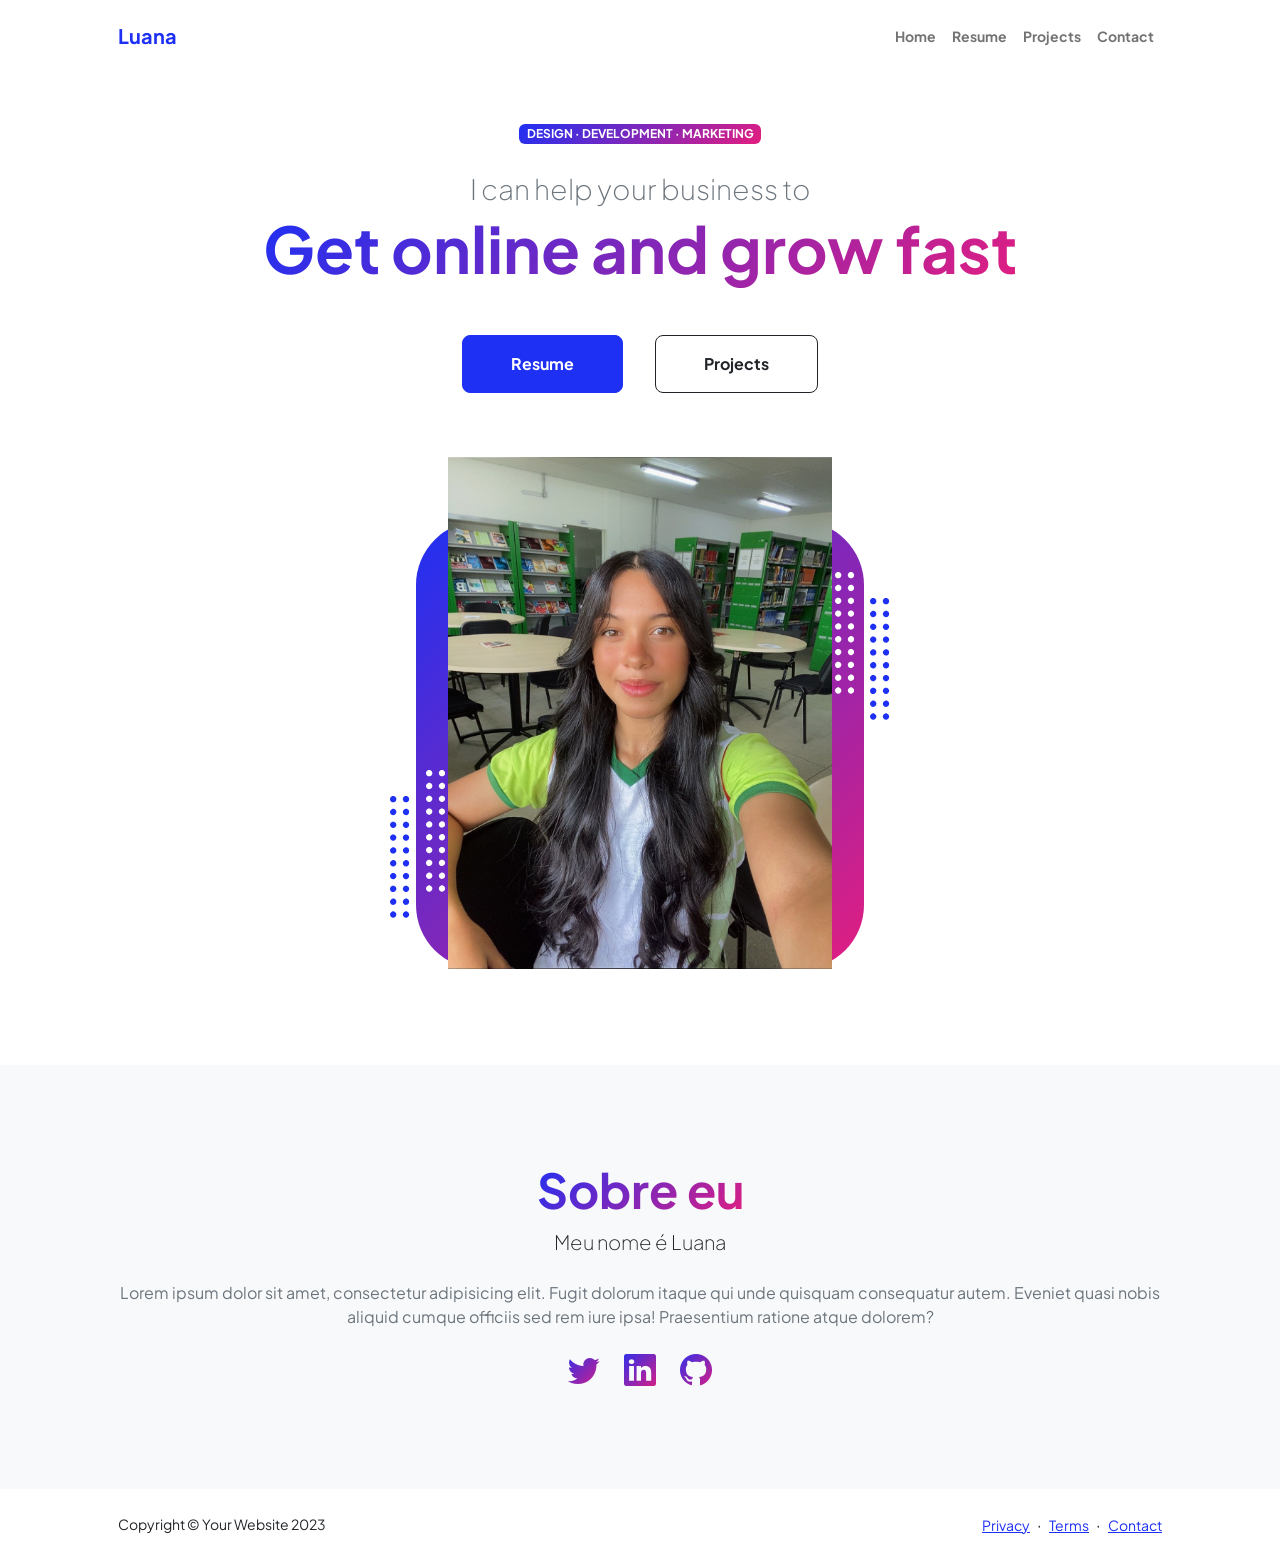
<file: modelo/index.html>
<!DOCTYPE html>
<html lang="en">
    <head>
        <meta charset="utf-8" />
        <meta name="viewport" content="width=device-width, initial-scale=1, shrink-to-fit=no" />
        <meta name="description" content="" />
        <meta name="author" content="" />
        <title>Personal Developer- Luana</title>        
        <!-- Custom Google font-->
        <link rel="preconnect" href="https://fonts.googleapis.com" />
        <link rel="preconnect" href="https://fonts.gstatic.com" crossorigin />
        <link href="https://fonts.googleapis.com/css2?family=Plus+Jakarta+Sans:wght@100;200;300;400;500;600;700;800;900&amp;display=swap" rel="stylesheet" />
        <!-- Bootstrap icons-->
        <link href="https://cdn.jsdelivr.net/npm/bootstrap-icons@1.8.1/font/bootstrap-icons.css" rel="stylesheet" />
        <!-- Core theme CSS (includes Bootstrap)-->
        <link href="styles.css" rel="stylesheet" />
    </head>
    <body class="d-flex flex-column h-100">
        <main class="flex-shrink-0">
            <!-- Navigation-->
            <nav class="navbar navbar-expand-lg navbar-light bg-white py-3">
                <div class="container px-5">
                    <a class="navbar-brand" href="index.html"><span class="fw-bolder text-primary">Luana</span></a>
                    <button class="navbar-toggler" type="button" data-bs-toggle="collapse" data-bs-target="#navbarSupportedContent" aria-controls="navbarSupportedContent" aria-expanded="false" aria-label="Toggle navigation"><span class="navbar-toggler-icon"></span></button>
                    <div class="collapse navbar-collapse" id="navbarSupportedContent">
                        <ul class="navbar-nav ms-auto mb-2 mb-lg-0 small fw-bolder">
                            <li class="nav-item"><a class="nav-link" href="index.html">Home</a></li>
                            <li class="nav-item"><a class="nav-link" href="resume.html">Resume</a></li>
                            <li class="nav-item"><a class="nav-link" href="projects.html">Projects</a></li>
                            <li class="nav-item"><a class="nav-link" href="contact.html">Contact</a></li>
                        </ul>
                    </div>
                </div>
            </nav>
            <!-- Header-->
            <header class="py-5">
                <div class="container px-5 pb-5">
                    <div class="row gx-5 align-items-center">
                        <div class="col-xxl-5">
                            <!-- Header text content-->
                            <div class="text-center text-xxl-start">
                                <div class="badge bg-gradient-primary-to-secondary text-white mb-4"><div class="text-uppercase">Design &middot; Development &middot; Marketing</div></div>
                                <div class="fs-3 fw-light text-muted">I can help your business to</div>
                                <h1 class="display-3 fw-bolder mb-5"><span class="text-gradient d-inline">Get online and grow fast</span></h1>
                                <div class="d-grid gap-3 d-sm-flex justify-content-sm-center justify-content-xxl-start mb-3">
                                    <a class="btn btn-primary btn-lg px-5 py-3 me-sm-3 fs-6 fw-bolder" href="resume.html">Resume</a>
                                    <a class="btn btn-outline-dark btn-lg px-5 py-3 fs-6 fw-bolder" href="projects.html">Projects</a>
                                </div>
                            </div>
                        </div>
                        <div class="col-xxl-7">
                            <!-- Header profile picture-->
                            <div class="d-flex justify-content-center mt-5 mt-xxl-0">
                                <div class="profile bg-gradient-primary-to-secondary">
                                    <!-- TIP: For best results, use a photo with a transparent background like the demo example below-->
                                    <!-- Watch a tutorial on how to do this on YouTube (link)-->
                                    <img class="profile-img" src="profile.png" alt="..." />
                                    <div class="dots-1">
                                        <!-- SVG Dots-->
                                        <svg version="1.1" xmlns="http://www.w3.org/2000/svg" xmlns:xlink="http://www.w3.org/1999/xlink" x="0px" y="0px" viewBox="0 0 191.6 1215.4" style="enable-background: new 0 0 191.6 1215.4" xml:space="preserve">
                                            <g transform="translate(0.000000,1280.000000) scale(0.100000,-0.100000)">
                                                <path d="M227.7,12788.6c-105-35-200-141-222-248c-43-206,163-412,369-369c155,32,275,190,260,339c-11,105-90,213-190,262        C383.7,12801.6,289.7,12808.6,227.7,12788.6z"></path>
                                                <path d="M1507.7,12788.6c-151-50-253-216-222-362c25-119,136-230,254-255c194-41,395,142,375,339c-11,105-90,213-190,262        C1663.7,12801.6,1569.7,12808.6,1507.7,12788.6z"></path>
                                                <path d="M227.7,11508.6c-105-35-200-141-222-248c-43-206,163-412,369-369c155,32,275,190,260,339c-11,105-90,213-190,262        C383.7,11521.6,289.7,11528.6,227.7,11508.6z"></path>
                                                <path d="M1507.7,11508.6c-151-50-253-216-222-362c25-119,136-230,254-255c194-41,395,142,375,339c-11,105-90,213-190,262        C1663.7,11521.6,1569.7,11528.6,1507.7,11508.6z"></path>
                                                <path d="M227.7,10228.6c-105-35-200-141-222-248c-43-206,163-412,369-369c155,32,275,190,260,339c-11,105-90,213-190,262        C383.7,10241.6,289.7,10248.6,227.7,10228.6z"></path>
                                                <path d="M1507.7,10228.6c-105-35-200-141-222-248c-43-206,163-412,369-369c155,32,275,190,260,339c-11,105-90,213-190,262        C1663.7,10241.6,1569.7,10248.6,1507.7,10228.6z"></path>
                                                <path d="M227.7,8948.6c-105-35-200-141-222-248c-43-206,163-412,369-369c155,32,275,190,260,339c-11,105-90,213-190,262        C383.7,8961.6,289.7,8968.6,227.7,8948.6z"></path>
                                                <path d="M1507.7,8948.6c-105-35-200-141-222-248c-43-206,163-412,369-369c155,32,275,190,260,339c-11,105-90,213-190,262        C1663.7,8961.6,1569.7,8968.6,1507.7,8948.6z"></path>
                                                <path d="M227.7,7668.6c-105-35-200-141-222-248c-43-206,163-412,369-369c155,32,275,190,260,339c-11,105-90,213-190,262        C383.7,7681.6,289.7,7688.6,227.7,7668.6z"></path>
                                                <path d="M1507.7,7668.6c-105-35-200-141-222-248c-43-206,163-412,369-369c155,32,275,190,260,339c-11,105-90,213-190,262        C1663.7,7681.6,1569.7,7688.6,1507.7,7668.6z"></path>
                                                <path d="M227.7,6388.6c-105-35-200-141-222-248c-43-206,163-412,369-369c155,32,275,190,260,339c-11,105-90,213-190,262        C383.7,6401.6,289.7,6408.6,227.7,6388.6z"></path>
                                                <path d="M1507.7,6388.6c-105-35-200-141-222-248c-43-206,163-412,369-369c155,32,275,190,260,339c-11,105-90,213-190,262        C1663.7,6401.6,1569.7,6408.6,1507.7,6388.6z"></path>
                                                <path d="M227.7,5108.6c-105-35-200-141-222-248c-43-206,163-412,369-369c155,32,275,190,260,339c-11,105-90,213-190,262        C383.7,5121.6,289.7,5128.6,227.7,5108.6z"></path>
                                                <path d="M1507.7,5108.6c-105-35-200-141-222-248c-43-206,163-412,369-369c155,32,275,190,260,339c-11,105-90,213-190,262        C1663.7,5121.6,1569.7,5128.6,1507.7,5108.6z"></path>
                                                <path d="M227.7,3828.6c-105-35-200-141-222-248c-43-206,163-412,369-369c155,32,275,190,260,339c-11,105-90,213-190,262        C383.7,3841.6,289.7,3848.6,227.7,3828.6z"></path>
                                                <path d="M1507.7,3828.6c-105-35-200-141-222-248c-43-206,163-412,369-369c155,32,275,190,260,339c-11,105-90,213-190,262        C1663.7,3841.6,1569.7,3848.6,1507.7,3828.6z"></path>
                                                <path d="M227.7,2548.6c-105-35-200-141-222-248c-43-206,163-412,369-369c155,32,275,190,260,339c-11,105-90,213-190,262        C383.7,2561.6,289.7,2568.6,227.7,2548.6z"></path>
                                                <path d="M1507.7,2548.6c-105-35-200-141-222-248c-43-206,163-412,369-369c155,32,275,190,260,339c-11,105-90,213-190,262        C1663.7,2561.6,1569.7,2568.6,1507.7,2548.6z"></path>
                                                <path d="M227.7,1268.6c-105-35-200-141-222-248c-43-206,163-412,369-369c155,32,275,190,260,339c-11,105-90,213-190,262        C383.7,1281.6,289.7,1288.6,227.7,1268.6z"></path>
                                                <path d="M1507.7,1268.6c-105-35-200-141-222-248c-43-206,163-412,369-369c155,32,275,190,260,339c-11,105-90,213-190,262        C1663.7,1281.6,1569.7,1288.6,1507.7,1268.6z"></path>
                                            </g>
                                        </svg>
                                        <!-- END of SVG dots-->
                                    </div>
                                    <div class="dots-2">
                                        <!-- SVG Dots-->
                                        <svg version="1.1" xmlns="http://www.w3.org/2000/svg" xmlns:xlink="http://www.w3.org/1999/xlink" x="0px" y="0px" viewBox="0 0 191.6 1215.4" style="enable-background: new 0 0 191.6 1215.4" xml:space="preserve">
                                            <g transform="translate(0.000000,1280.000000) scale(0.100000,-0.100000)">
                                                <path d="M227.7,12788.6c-105-35-200-141-222-248c-43-206,163-412,369-369c155,32,275,190,260,339c-11,105-90,213-190,262        C383.7,12801.6,289.7,12808.6,227.7,12788.6z"></path>
                                                <path d="M1507.7,12788.6c-151-50-253-216-222-362c25-119,136-230,254-255c194-41,395,142,375,339c-11,105-90,213-190,262        C1663.7,12801.6,1569.7,12808.6,1507.7,12788.6z"></path>
                                                <path d="M227.7,11508.6c-105-35-200-141-222-248c-43-206,163-412,369-369c155,32,275,190,260,339c-11,105-90,213-190,262        C383.7,11521.6,289.7,11528.6,227.7,11508.6z"></path>
                                                <path d="M1507.7,11508.6c-151-50-253-216-222-362c25-119,136-230,254-255c194-41,395,142,375,339c-11,105-90,213-190,262        C1663.7,11521.6,1569.7,11528.6,1507.7,11508.6z"></path>
                                                <path d="M227.7,10228.6c-105-35-200-141-222-248c-43-206,163-412,369-369c155,32,275,190,260,339c-11,105-90,213-190,262        C383.7,10241.6,289.7,10248.6,227.7,10228.6z"></path>
                                                <path d="M1507.7,10228.6c-105-35-200-141-222-248c-43-206,163-412,369-369c155,32,275,190,260,339c-11,105-90,213-190,262        C1663.7,10241.6,1569.7,10248.6,1507.7,10228.6z"></path>
                                                <path d="M227.7,8948.6c-105-35-200-141-222-248c-43-206,163-412,369-369c155,32,275,190,260,339c-11,105-90,213-190,262        C383.7,8961.6,289.7,8968.6,227.7,8948.6z"></path>
                                                <path d="M1507.7,8948.6c-105-35-200-141-222-248c-43-206,163-412,369-369c155,32,275,190,260,339c-11,105-90,213-190,262        C1663.7,8961.6,1569.7,8968.6,1507.7,8948.6z"></path>
                                                <path d="M227.7,7668.6c-105-35-200-141-222-248c-43-206,163-412,369-369c155,32,275,190,260,339c-11,105-90,213-190,262        C383.7,7681.6,289.7,7688.6,227.7,7668.6z"></path>
                                                <path d="M1507.7,7668.6c-105-35-200-141-222-248c-43-206,163-412,369-369c155,32,275,190,260,339c-11,105-90,213-190,262        C1663.7,7681.6,1569.7,7688.6,1507.7,7668.6z"></path>
                                                <path d="M227.7,6388.6c-105-35-200-141-222-248c-43-206,163-412,369-369c155,32,275,190,260,339c-11,105-90,213-190,262        C383.7,6401.6,289.7,6408.6,227.7,6388.6z"></path>
                                                <path d="M1507.7,6388.6c-105-35-200-141-222-248c-43-206,163-412,369-369c155,32,275,190,260,339c-11,105-90,213-190,262        C1663.7,6401.6,1569.7,6408.6,1507.7,6388.6z"></path>
                                                <path d="M227.7,5108.6c-105-35-200-141-222-248c-43-206,163-412,369-369c155,32,275,190,260,339c-11,105-90,213-190,262        C383.7,5121.6,289.7,5128.6,227.7,5108.6z"></path>
                                                <path d="M1507.7,5108.6c-105-35-200-141-222-248c-43-206,163-412,369-369c155,32,275,190,260,339c-11,105-90,213-190,262        C1663.7,5121.6,1569.7,5128.6,1507.7,5108.6z"></path>
                                                <path d="M227.7,3828.6c-105-35-200-141-222-248c-43-206,163-412,369-369c155,32,275,190,260,339c-11,105-90,213-190,262        C383.7,3841.6,289.7,3848.6,227.7,3828.6z"></path>
                                                <path d="M1507.7,3828.6c-105-35-200-141-222-248c-43-206,163-412,369-369c155,32,275,190,260,339c-11,105-90,213-190,262        C1663.7,3841.6,1569.7,3848.6,1507.7,3828.6z"></path>
                                                <path d="M227.7,2548.6c-105-35-200-141-222-248c-43-206,163-412,369-369c155,32,275,190,260,339c-11,105-90,213-190,262        C383.7,2561.6,289.7,2568.6,227.7,2548.6z"></path>
                                                <path d="M1507.7,2548.6c-105-35-200-141-222-248c-43-206,163-412,369-369c155,32,275,190,260,339c-11,105-90,213-190,262        C1663.7,2561.6,1569.7,2568.6,1507.7,2548.6z"></path>
                                                <path d="M227.7,1268.6c-105-35-200-141-222-248c-43-206,163-412,369-369c155,32,275,190,260,339c-11,105-90,213-190,262        C383.7,1281.6,289.7,1288.6,227.7,1268.6z"></path>
                                                <path d="M1507.7,1268.6c-105-35-200-141-222-248c-43-206,163-412,369-369c155,32,275,190,260,339c-11,105-90,213-190,262        C1663.7,1281.6,1569.7,1288.6,1507.7,1268.6z"></path>
                                            </g>
                                        </svg>
                                        <!-- END of SVG dots-->
                                    </div>
                                    <div class="dots-3">
                                        <!-- SVG Dots-->
                                        <svg version="1.1" xmlns="http://www.w3.org/2000/svg" xmlns:xlink="http://www.w3.org/1999/xlink" x="0px" y="0px" viewBox="0 0 191.6 1215.4" style="enable-background: new 0 0 191.6 1215.4" xml:space="preserve">
                                            <g transform="translate(0.000000,1280.000000) scale(0.100000,-0.100000)">
                                                <path d="M227.7,12788.6c-105-35-200-141-222-248c-43-206,163-412,369-369c155,32,275,190,260,339c-11,105-90,213-190,262        C383.7,12801.6,289.7,12808.6,227.7,12788.6z"></path>
                                                <path d="M1507.7,12788.6c-151-50-253-216-222-362c25-119,136-230,254-255c194-41,395,142,375,339c-11,105-90,213-190,262        C1663.7,12801.6,1569.7,12808.6,1507.7,12788.6z"></path>
                                                <path d="M227.7,11508.6c-105-35-200-141-222-248c-43-206,163-412,369-369c155,32,275,190,260,339c-11,105-90,213-190,262        C383.7,11521.6,289.7,11528.6,227.7,11508.6z"></path>
                                                <path d="M1507.7,11508.6c-151-50-253-216-222-362c25-119,136-230,254-255c194-41,395,142,375,339c-11,105-90,213-190,262        C1663.7,11521.6,1569.7,11528.6,1507.7,11508.6z"></path>
                                                <path d="M227.7,10228.6c-105-35-200-141-222-248c-43-206,163-412,369-369c155,32,275,190,260,339c-11,105-90,213-190,262        C383.7,10241.6,289.7,10248.6,227.7,10228.6z"></path>
                                                <path d="M1507.7,10228.6c-105-35-200-141-222-248c-43-206,163-412,369-369c155,32,275,190,260,339c-11,105-90,213-190,262        C1663.7,10241.6,1569.7,10248.6,1507.7,10228.6z"></path>
                                                <path d="M227.7,8948.6c-105-35-200-141-222-248c-43-206,163-412,369-369c155,32,275,190,260,339c-11,105-90,213-190,262        C383.7,8961.6,289.7,8968.6,227.7,8948.6z"></path>
                                                <path d="M1507.7,8948.6c-105-35-200-141-222-248c-43-206,163-412,369-369c155,32,275,190,260,339c-11,105-90,213-190,262        C1663.7,8961.6,1569.7,8968.6,1507.7,8948.6z"></path>
                                                <path d="M227.7,7668.6c-105-35-200-141-222-248c-43-206,163-412,369-369c155,32,275,190,260,339c-11,105-90,213-190,262        C383.7,7681.6,289.7,7688.6,227.7,7668.6z"></path>
                                                <path d="M1507.7,7668.6c-105-35-200-141-222-248c-43-206,163-412,369-369c155,32,275,190,260,339c-11,105-90,213-190,262        C1663.7,7681.6,1569.7,7688.6,1507.7,7668.6z"></path>
                                                <path d="M227.7,6388.6c-105-35-200-141-222-248c-43-206,163-412,369-369c155,32,275,190,260,339c-11,105-90,213-190,262        C383.7,6401.6,289.7,6408.6,227.7,6388.6z"></path>
                                                <path d="M1507.7,6388.6c-105-35-200-141-222-248c-43-206,163-412,369-369c155,32,275,190,260,339c-11,105-90,213-190,262        C1663.7,6401.6,1569.7,6408.6,1507.7,6388.6z"></path>
                                                <path d="M227.7,5108.6c-105-35-200-141-222-248c-43-206,163-412,369-369c155,32,275,190,260,339c-11,105-90,213-190,262        C383.7,5121.6,289.7,5128.6,227.7,5108.6z"></path>
                                                <path d="M1507.7,5108.6c-105-35-200-141-222-248c-43-206,163-412,369-369c155,32,275,190,260,339c-11,105-90,213-190,262        C1663.7,5121.6,1569.7,5128.6,1507.7,5108.6z"></path>
                                                <path d="M227.7,3828.6c-105-35-200-141-222-248c-43-206,163-412,369-369c155,32,275,190,260,339c-11,105-90,213-190,262        C383.7,3841.6,289.7,3848.6,227.7,3828.6z"></path>
                                                <path d="M1507.7,3828.6c-105-35-200-141-222-248c-43-206,163-412,369-369c155,32,275,190,260,339c-11,105-90,213-190,262        C1663.7,3841.6,1569.7,3848.6,1507.7,3828.6z"></path>
                                                <path d="M227.7,2548.6c-105-35-200-141-222-248c-43-206,163-412,369-369c155,32,275,190,260,339c-11,105-90,213-190,262        C383.7,2561.6,289.7,2568.6,227.7,2548.6z"></path>
                                                <path d="M1507.7,2548.6c-105-35-200-141-222-248c-43-206,163-412,369-369c155,32,275,190,260,339c-11,105-90,213-190,262        C1663.7,2561.6,1569.7,2568.6,1507.7,2548.6z"></path>
                                                <path d="M227.7,1268.6c-105-35-200-141-222-248c-43-206,163-412,369-369c155,32,275,190,260,339c-11,105-90,213-190,262        C383.7,1281.6,289.7,1288.6,227.7,1268.6z"></path>
                                                <path d="M1507.7,1268.6c-105-35-200-141-222-248c-43-206,163-412,369-369c155,32,275,190,260,339c-11,105-90,213-190,262        C1663.7,1281.6,1569.7,1288.6,1507.7,1268.6z"></path>
                                            </g>
                                        </svg>
                                        <!-- END of SVG dots-->
                                    </div>
                                    <div class="dots-4">
                                        <!-- SVG Dots-->
                                        <svg version="1.1" xmlns="http://www.w3.org/2000/svg" xmlns:xlink="http://www.w3.org/1999/xlink" x="0px" y="0px" viewBox="0 0 191.6 1215.4" style="enable-background: new 0 0 191.6 1215.4" xml:space="preserve">
                                            <g transform="translate(0.000000,1280.000000) scale(0.100000,-0.100000)">
                                                <path d="M227.7,12788.6c-105-35-200-141-222-248c-43-206,163-412,369-369c155,32,275,190,260,339c-11,105-90,213-190,262        C383.7,12801.6,289.7,12808.6,227.7,12788.6z"></path>
                                                <path d="M1507.7,12788.6c-151-50-253-216-222-362c25-119,136-230,254-255c194-41,395,142,375,339c-11,105-90,213-190,262        C1663.7,12801.6,1569.7,12808.6,1507.7,12788.6z"></path>
                                                <path d="M227.7,11508.6c-105-35-200-141-222-248c-43-206,163-412,369-369c155,32,275,190,260,339c-11,105-90,213-190,262        C383.7,11521.6,289.7,11528.6,227.7,11508.6z"></path>
                                                <path d="M1507.7,11508.6c-151-50-253-216-222-362c25-119,136-230,254-255c194-41,395,142,375,339c-11,105-90,213-190,262        C1663.7,11521.6,1569.7,11528.6,1507.7,11508.6z"></path>
                                                <path d="M227.7,10228.6c-105-35-200-141-222-248c-43-206,163-412,369-369c155,32,275,190,260,339c-11,105-90,213-190,262        C383.7,10241.6,289.7,10248.6,227.7,10228.6z"></path>
                                                <path d="M1507.7,10228.6c-105-35-200-141-222-248c-43-206,163-412,369-369c155,32,275,190,260,339c-11,105-90,213-190,262        C1663.7,10241.6,1569.7,10248.6,1507.7,10228.6z"></path>
                                                <path d="M227.7,8948.6c-105-35-200-141-222-248c-43-206,163-412,369-369c155,32,275,190,260,339c-11,105-90,213-190,262        C383.7,8961.6,289.7,8968.6,227.7,8948.6z"></path>
                                                <path d="M1507.7,8948.6c-105-35-200-141-222-248c-43-206,163-412,369-369c155,32,275,190,260,339c-11,105-90,213-190,262        C1663.7,8961.6,1569.7,8968.6,1507.7,8948.6z"></path>
                                                <path d="M227.7,7668.6c-105-35-200-141-222-248c-43-206,163-412,369-369c155,32,275,190,260,339c-11,105-90,213-190,262        C383.7,7681.6,289.7,7688.6,227.7,7668.6z"></path>
                                                <path d="M1507.7,7668.6c-105-35-200-141-222-248c-43-206,163-412,369-369c155,32,275,190,260,339c-11,105-90,213-190,262        C1663.7,7681.6,1569.7,7688.6,1507.7,7668.6z"></path>
                                                <path d="M227.7,6388.6c-105-35-200-141-222-248c-43-206,163-412,369-369c155,32,275,190,260,339c-11,105-90,213-190,262        C383.7,6401.6,289.7,6408.6,227.7,6388.6z"></path>
                                                <path d="M1507.7,6388.6c-105-35-200-141-222-248c-43-206,163-412,369-369c155,32,275,190,260,339c-11,105-90,213-190,262        C1663.7,6401.6,1569.7,6408.6,1507.7,6388.6z"></path>
                                                <path d="M227.7,5108.6c-105-35-200-141-222-248c-43-206,163-412,369-369c155,32,275,190,260,339c-11,105-90,213-190,262        C383.7,5121.6,289.7,5128.6,227.7,5108.6z"></path>
                                                <path d="M1507.7,5108.6c-105-35-200-141-222-248c-43-206,163-412,369-369c155,32,275,190,260,339c-11,105-90,213-190,262        C1663.7,5121.6,1569.7,5128.6,1507.7,5108.6z"></path>
                                                <path d="M227.7,3828.6c-105-35-200-141-222-248c-43-206,163-412,369-369c155,32,275,190,260,339c-11,105-90,213-190,262        C383.7,3841.6,289.7,3848.6,227.7,3828.6z"></path>
                                                <path d="M1507.7,3828.6c-105-35-200-141-222-248c-43-206,163-412,369-369c155,32,275,190,260,339c-11,105-90,213-190,262        C1663.7,3841.6,1569.7,3848.6,1507.7,3828.6z"></path>
                                                <path d="M227.7,2548.6c-105-35-200-141-222-248c-43-206,163-412,369-369c155,32,275,190,260,339c-11,105-90,213-190,262        C383.7,2561.6,289.7,2568.6,227.7,2548.6z"></path>
                                                <path d="M1507.7,2548.6c-105-35-200-141-222-248c-43-206,163-412,369-369c155,32,275,190,260,339c-11,105-90,213-190,262        C1663.7,2561.6,1569.7,2568.6,1507.7,2548.6z"></path>
                                                <path d="M227.7,1268.6c-105-35-200-141-222-248c-43-206,163-412,369-369c155,32,275,190,260,339c-11,105-90,213-190,262        C383.7,1281.6,289.7,1288.6,227.7,1268.6z"></path>
                                                <path d="M1507.7,1268.6c-105-35-200-141-222-248c-43-206,163-412,369-369c155,32,275,190,260,339c-11,105-90,213-190,262        C1663.7,1281.6,1569.7,1288.6,1507.7,1268.6z"></path>
                                            </g>
                                        </svg>
                                        <!-- END of SVG dots-->
                                    </div>
                                </div>
                            </div>
                        </div>
                    </div>
                </div>
            </header>
            <!-- About Section-->
            <section class="bg-light py-5">
                <div class="container px-5">
                    <div class="row gx-5 justify-content-center">
                        <div class="col-xxl-8">
                            <div class="text-center my-5">
                                <h2 class="display-5 fw-bolder"><span class="text-gradient d-inline">Sobre eu</span></h2>
                                <p class="lead fw-light mb-4">Meu nome é Luana</p>
                                <p class="text-muted">Lorem ipsum dolor sit amet, consectetur adipisicing elit. Fugit dolorum itaque qui unde quisquam consequatur autem. Eveniet quasi nobis aliquid cumque officiis sed rem iure ipsa! Praesentium ratione atque dolorem?</p>
                                <div class="d-flex justify-content-center fs-2 gap-4">
                                    <a class="text-gradient" href="#!"><i class="bi bi-twitter"></i></a>
                                    <a class="text-gradient" href="#!"><i class="bi bi-linkedin"></i></a>
                                    <a class="text-gradient" href="#!"><i class="bi bi-github"></i></a>
                                </div>
                            </div>
                        </div>
                    </div>
                </div>
            </section>
        </main>
        <!-- Footer-->
        <footer class="bg-white py-4 mt-auto">
            <div class="container px-5">
                <div class="row align-items-center justify-content-between flex-column flex-sm-row">
                    <div class="col-auto"><div class="small m-0">Copyright &copy; Your Website 2023</div></div>
                    <div class="col-auto">
                        <a class="small" href="#!">Privacy</a>
                        <span class="mx-1">&middot;</span>
                        <a class="small" href="#!">Terms</a>
                        <span class="mx-1">&middot;</span>
                        <a class="small" href="#!">Contact</a>
                    </div>
                </div>
            </div>
        </footer>
        <!-- Bootstrap core JS-->
        <script src="https://cdn.jsdelivr.net/npm/bootstrap@5.2.3/dist/js/bootstrap.bundle.min.js"></script>
        <!-- Core theme JS-->
        <script src="scripts.js"></script>
    </body>
</html>
</file>
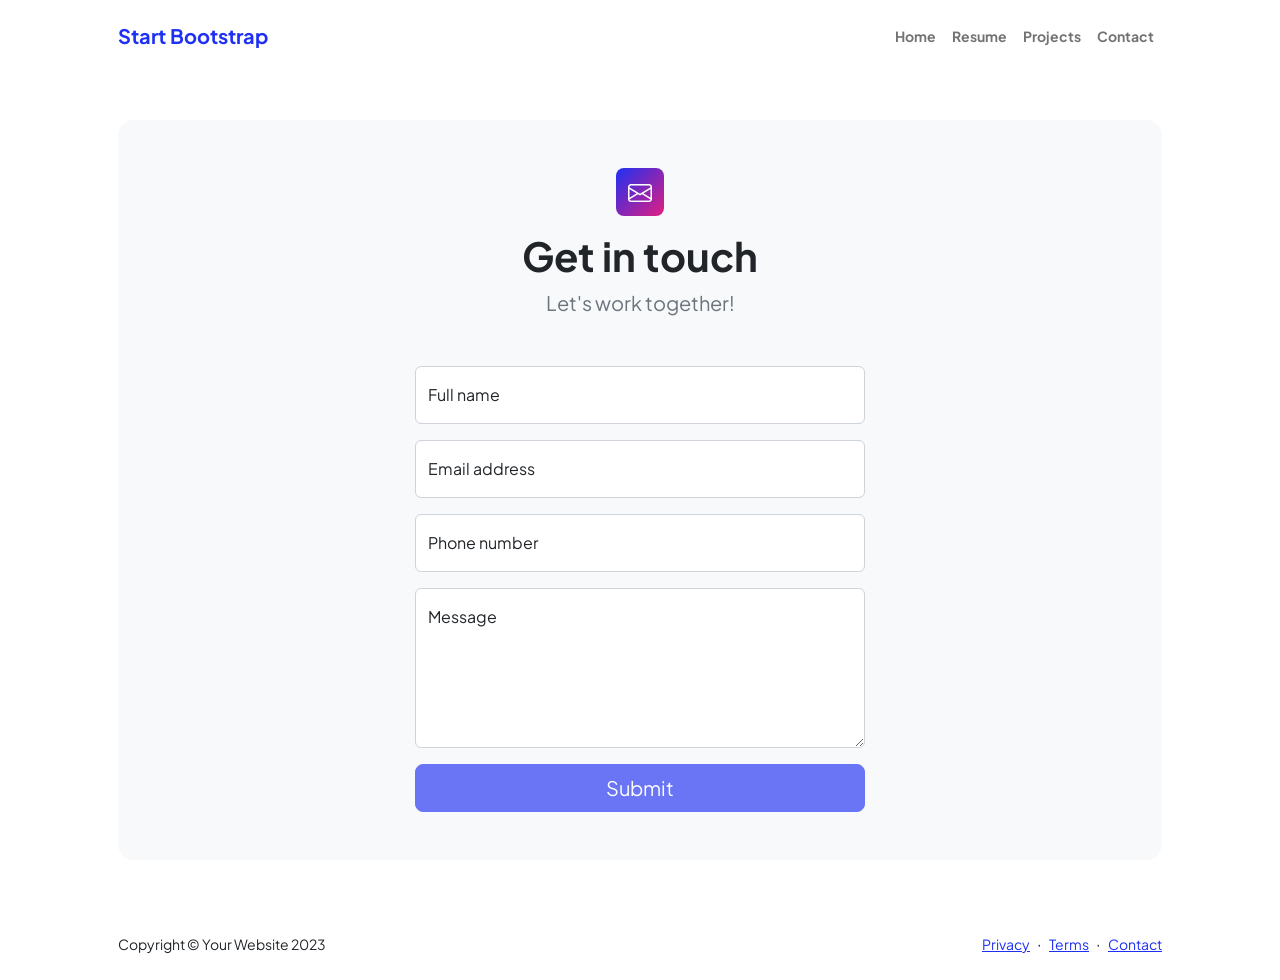
<file: modelo/contact.html>
<!DOCTYPE html>
<html lang="en">
    <head>
        <meta charset="utf-8" />
        <meta name="viewport" content="width=device-width, initial-scale=1, shrink-to-fit=no" />
        <meta name="description" content />
        <meta name="author" content />
        <title>Modern Business - Start Bootstrap Template</title>
        <!-- Custom Google font-->
        <link rel="preconnect" href="https://fonts.googleapis.com" />
        <link rel="preconnect" href="https://fonts.gstatic.com" crossorigin />
        <link href="https://fonts.googleapis.com/css2?family=Plus+Jakarta+Sans:wght@100;200;300;400;500;600;700;800;900&amp;display=swap" rel="stylesheet" />
        <!-- Bootstrap icons-->
        <link href="https://cdn.jsdelivr.net/npm/bootstrap-icons@1.8.1/font/bootstrap-icons.css" rel="stylesheet" />
        <!-- Core theme CSS (includes Bootstrap)-->
        <link href="styles.css" rel="stylesheet" />
    </head>
    <body class="d-flex flex-column">
        <main class="flex-shrink-0">
            <!-- Navigation-->
            <nav class="navbar navbar-expand-lg navbar-light bg-white py-3">
                <div class="container px-5">
                    <a class="navbar-brand" href="index.html"><span class="fw-bolder text-primary">Start Bootstrap</span></a>
                    <button class="navbar-toggler" type="button" data-bs-toggle="collapse" data-bs-target="#navbarSupportedContent" aria-controls="navbarSupportedContent" aria-expanded="false" aria-label="Toggle navigation"><span class="navbar-toggler-icon"></span></button>
                    <div class="collapse navbar-collapse" id="navbarSupportedContent">
                        <ul class="navbar-nav ms-auto mb-2 mb-lg-0 small fw-bolder">
                            <li class="nav-item"><a class="nav-link" href="index.html">Home</a></li>
                            <li class="nav-item"><a class="nav-link" href="resume.html">Resume</a></li>
                            <li class="nav-item"><a class="nav-link" href="projects.html">Projects</a></li>
                            <li class="nav-item"><a class="nav-link" href="contact.html">Contact</a></li>
                        </ul>
                    </div>
                </div>
            </nav>
            <!-- Page content-->
            <section class="py-5">
                <div class="container px-5">
                    <!-- Contact form-->
                    <div class="bg-light rounded-4 py-5 px-4 px-md-5">
                        <div class="text-center mb-5">
                            <div class="feature bg-primary bg-gradient-primary-to-secondary text-white rounded-3 mb-3"><i class="bi bi-envelope"></i></div>
                            <h1 class="fw-bolder">Get in touch</h1>
                            <p class="lead fw-normal text-muted mb-0">Let's work together!</p>
                        </div>
                        <div class="row gx-5 justify-content-center">
                            <div class="col-lg-8 col-xl-6">
                                <!-- * * * * * * * * * * * * * * *-->
                                <!-- * * SB Forms Contact Form * *-->
                                <!-- * * * * * * * * * * * * * * *-->
                                <!-- This form is pre-integrated with SB Forms.-->
                                <!-- To make this form functional, sign up at-->
                                <!-- https://startbootstrap.com/solution/contact-forms-->
                                <!-- to get an API token!-->
                                <form id="contactForm" data-sb-form-api-token="API_TOKEN">
                                    <!-- Name input-->
                                    <div class="form-floating mb-3">
                                        <input class="form-control" id="name" type="text" placeholder="Enter your name..." data-sb-validations="required" />
                                        <label for="name">Full name</label>
                                        <div class="invalid-feedback" data-sb-feedback="name:required">A name is required.</div>
                                    </div>
                                    <!-- Email address input-->
                                    <div class="form-floating mb-3">
                                        <input class="form-control" id="email" type="email" placeholder="name@example.com" data-sb-validations="required,email" />
                                        <label for="email">Email address</label>
                                        <div class="invalid-feedback" data-sb-feedback="email:required">An email is required.</div>
                                        <div class="invalid-feedback" data-sb-feedback="email:email">Email is not valid.</div>
                                    </div>
                                    <!-- Phone number input-->
                                    <div class="form-floating mb-3">
                                        <input class="form-control" id="phone" type="tel" placeholder="(123) 456-7890" data-sb-validations="required" />
                                        <label for="phone">Phone number</label>
                                        <div class="invalid-feedback" data-sb-feedback="phone:required">A phone number is required.</div>
                                    </div>
                                    <!-- Message input-->
                                    <div class="form-floating mb-3">
                                        <textarea class="form-control" id="message" type="text" placeholder="Enter your message here..." style="height: 10rem" data-sb-validations="required"></textarea>
                                        <label for="message">Message</label>
                                        <div class="invalid-feedback" data-sb-feedback="message:required">A message is required.</div>
                                    </div>
                                    <!-- Submit success message-->
                                    <!---->
                                    <!-- This is what your users will see when the form-->
                                    <!-- has successfully submitted-->
                                    <div class="d-none" id="submitSuccessMessage">
                                        <div class="text-center mb-3">
                                            <div class="fw-bolder">Form submission successful!</div>
                                            To activate this form, sign up at
                                            <br />
                                            <a href="https://startbootstrap.com/solution/contact-forms">https://startbootstrap.com/solution/contact-forms</a>
                                        </div>
                                    </div>
                                    <!-- Submit error message-->
                                    <!---->
                                    <!-- This is what your users will see when there is-->
                                    <!-- an error submitting the form-->
                                    <div class="d-none" id="submitErrorMessage"><div class="text-center text-danger mb-3">Error sending message!</div></div>
                                    <!-- Submit Button-->
                                    <div class="d-grid"><button class="btn btn-primary btn-lg disabled" id="submitButton" type="submit">Submit</button></div>
                                </form>
                            </div>
                        </div>
                    </div>
                </div>
            </section>
        </main>
        <!-- Footer-->
        <footer class="bg-white py-4 mt-auto">
            <div class="container px-5">
                <div class="row align-items-center justify-content-between flex-column flex-sm-row">
                    <div class="col-auto"><div class="small m-0">Copyright &copy; Your Website 2023</div></div>
                    <div class="col-auto">
                        <a class="small" href="#!">Privacy</a>
                        <span class="mx-1">&middot;</span>
                        <a class="small" href="#!">Terms</a>
                        <span class="mx-1">&middot;</span>
                        <a class="small" href="#!">Contact</a>
                    </div>
                </div>
            </div>
        </footer>
        <!-- Bootstrap core JS-->
        <script src="https://cdn.jsdelivr.net/npm/bootstrap@5.2.3/dist/js/bootstrap.bundle.min.js"></script>
        <!-- Core theme JS-->
        <script src="scripts.js"></script>
        <!-- * * * * * * * * * * * * * * * * * * * * * * * * * * * * * * * * * * * * * * * *-->
        <!-- * *                               SB Forms JS                               * *-->
        <!-- * * Activate your form at https://startbootstrap.com/solution/contact-forms * *-->
        <!-- * * * * * * * * * * * * * * * * * * * * * * * * * * * * * * * * * * * * * * * *-->
        <script src="https://cdn.startbootstrap.com/sb-forms-latest.js"></script>
    </body>
</html>
</file>
